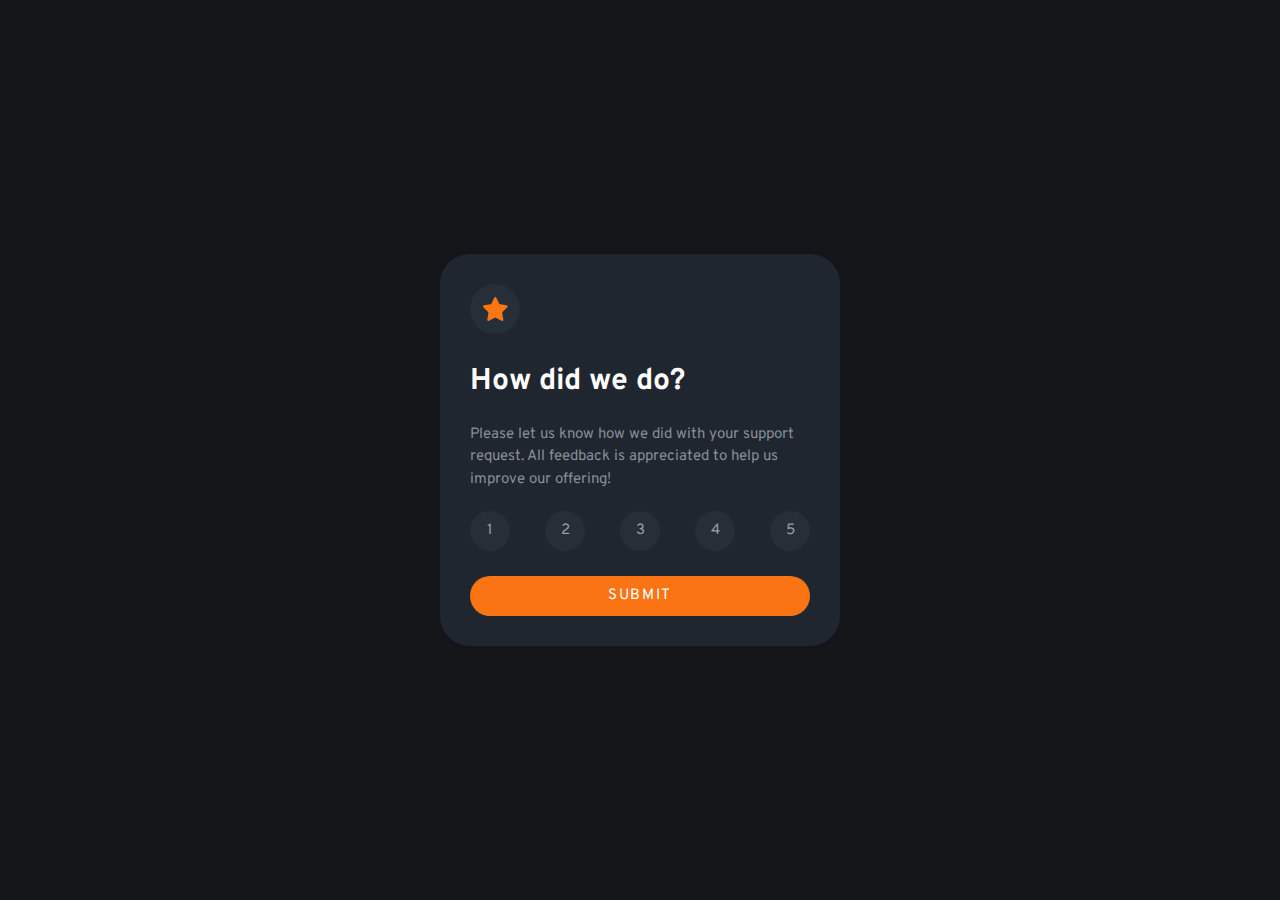
<file: Interactive component rating/index.html>
<!DOCTYPE html>
<html lang="en">

<head>
  <meta charset="UTF-8">
  <meta name="viewport" content="width=device-width, initial-scale=1.0">
  <link rel="preconnect" href="https://fonts.googleapis.com">
  <link rel="preconnect" href="https://fonts.gstatic.com" crossorigin>
  <link href="https://fonts.googleapis.com/css2?family=Overpass:wght@400;700&display=swap" rel="stylesheet">
  <link rel="icon" type="image/png" sizes="32x32" href="./images/favicon-32x32.png">
  <link rel="stylesheet" href="./css/normalize.css">
  <link rel="stylesheet" href="./css/reset.css">
  <link rel="stylesheet" href="./css/style.css">
  <title>Interactive rating component by team charlie</title>
</head>

<body>
  <main>
    <div class="card">
      <div class="card__wrapper">

        <div id="rating--state">
          <div class="img__wrapper">
            <img src="./images/icon-star.svg" alt="start icon">
          </div>
          <h1>
            How did we do?
          </h1>
          <p>
            Please let us know how we did with your support request. All feedback is appreciated
            to help us improve our offering!
          </p>
          <div class="card__btns">
            <button>1</button>
            <button>2</button>
            <button>3</button>
            <button>4</button>
            <button>5</button>
          </div>
          <button id="submit__rating">Submit</button>
        </div>

        <div id="thank__you--state" class="hidden">
          <div class="img__wrapper">
            <img src="./images/illustration-thank-you.svg" alt="illustartion image">
          </div>
          <span id="text">
            You selected <span id="rating"></span> out of 5
          </span>
          <h2>
            Thank you!
          </h2>
          <p>
            We appreciate you taking the time to give a rating. If you ever need more support,
            don’t hesitate to get in touch! Team Charlie
          </p>
        </div>

      </div>
    </div>
  </main>
  <script src="./app.js"></script>
</body>
</html>
</file>
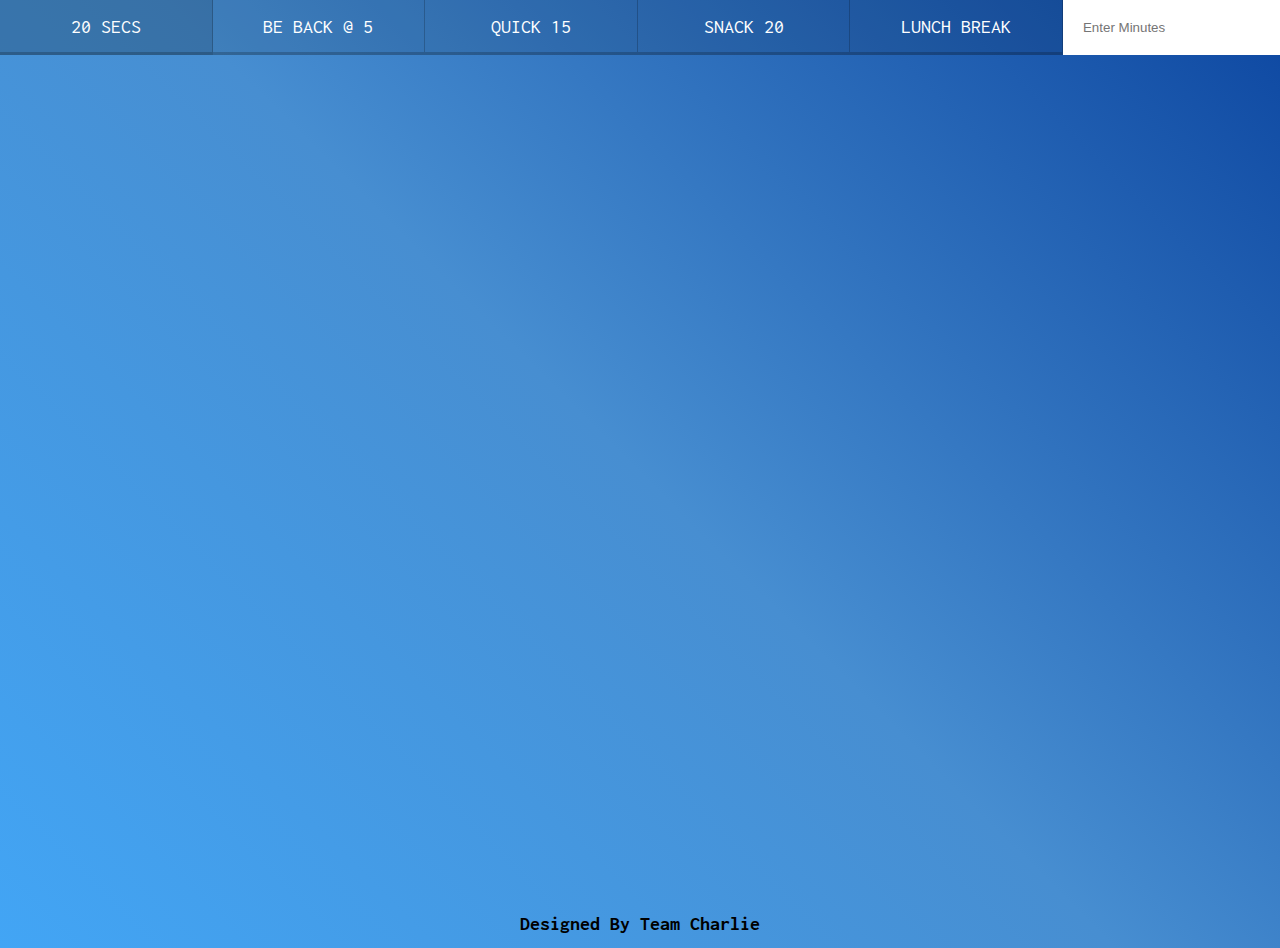
<file: The-Count-DownTimer/index.html>
<!DOCTYPE html>
<html lang="en">
  <head>
    <meta charset="UTF-8">
    <meta http-equiv="X-UA-Compatible" content="IE=edge">
    <meta name="viewport" content="width=device-width, initial-scale=1.0">
    <title>Countdown Timer</title>
    <link
      href="https://fonts.googleapis.com/css?family=Inconsolata"
      rel="stylesheet"
      type="text/css"
    />
    <link rel="stylesheet" href="style.css" />
    <link rel="icon" href="https://fav.farm/🔥" />
  </head>

  <body>
    <div class="timer">
      <div class="timer__controls">
        <button data-time="20" class="timer__button">20 Secs</button>
        <button data-time="300" class="timer__button">Be Back @ 5</button>
        <button data-time="900" class="timer__button">Quick 15</button>
        <button data-time="1200" class="timer__button">Snack 20</button>
        <button data-time="3600" class="timer__button">Lunch Break</button>
        <form name="customForm" id="custom">
          <input type="text" name="minutes" placeholder="Enter Minutes" />
        </form>
      </div>
      <div class="display">
        <h1 class="display__time-left"></h1>
        <p class="display__end-time"></p>
      </div>
    </div>

    <script src="countdown.js"></script>
  </body>
  <footer>
    <div>
      <h1>Designed By Team Charlie </h1>
    </div>
  </footer>
</html>
</file>
<file: Interactive component rating/css/style.css>
body {
  font-family: 'Overpass', sans-serif;
  font-size: 15px;
  min-height: 100vh;
  background-color: #141519;
  color: #fff;
  display: flex;
  justify-content: center;
  align-items: center;
}

main {
  display: flex;
  justify-content: center;
  align-items: center;
}

p {
  color: #878e98
}

h1,
h2 {
  font-weight: 700;
  font-size: 30px;
}

img {
  display: block;
  width: 100%;
}

.card {
  background-color: #1f2630;
  max-width: 400px;
  height: max-content;
  border-radius: 30px;
  margin-left: 15px;
  margin-right: 15px;
}

.card__wrapper {
  padding: 30px;
  display: flex;
  flex-direction: column;
  justify-content: center;
  align-items: center;
}


/* rating--state */

#rating--state .img__wrapper {
  max-width: 50px;
  height: 50px;
  position: relative;
  background-color: #262f38;
  display: flex;
  justify-content: center;
  align-items: center;
  border-radius: 50%;
  margin-bottom: 25px;
}

#rating--state .img__wrapper img {
  width: 50%;
}

#rating--state h1,
#rating--state p {
  margin-bottom: 20px;
}

#rating--state .card__btns {
  display: flex;
  flex-direction: row;
  flex-wrap: nowrap;
  justify-content: space-between;
  align-items: center;
}

#rating--state .card__btns button {
  background-color: #262f38;
  color: hsl(217, 12%, 63%);
  border: none;
  max-width: 50px;
  min-width: 40px;
  min-height: 40px;
  max-height: 50px;
  border-radius: 50%;
  transition: 0.1s;
}

#rating--state .card__btns button:hover {
  background-color: hsl(25, 97%, 53%);
  color: #fff;
  cursor: pointer;
}

#rating--state .card__btns button:focus {
  background-color: #7c8898;
  color: #ffffff;
}

#rating--state #submit__rating {
  background-color: hsl(25, 97%, 53%);
  border: none;
  color: #fff;
  width: 100%;
  height: 40px;
  border-radius: 30px;
  margin-left: auto;
  margin-right: auto;
  left: 0;
  right: 0;
  display: block;
  margin-top: 25px;
  text-transform: uppercase;
  letter-spacing: 0.1rem;
  transition: 0.1s;
}

#rating--state #submit__rating:hover {
  cursor: pointer;
  background-color: #ffffff;
  color: hsl(25, 97%, 53%);
}

/* thank__you--state */

#thank__you--state {
  display: flex;
  flex-direction: column;
  justify-content: center;
  align-items: center;
}

#thank__you--state .img__wrapper {
  max-width: 150px;
}

#thank__you--state #text {
  background-color: #262f38;
  color: hsl(25, 97%, 53%);
  padding: 1px 15px 0 15px;
  height: 30px;
  width: max-content;
  display: flex;
  justify-content: center;
  align-items: center;
  border-radius: 30px;
  margin-top: 30px;
  margin-bottom: 30px;
}

#thank__you--state #rating {
  margin-left: 3px;
  margin-right: 3px;
}

#thank__you--state h2 {
  margin-bottom: 10px;
}

#thank__you--state p {
  text-align: center;
}


/* javascript classes */
.hidden {
  display: none !important;
}
</file>
<file: The-Count-DownTimer/style.css>
html {
  box-sizing: border-box;
  font-size: 10px;
  background: #8E24AA;
  background: linear-gradient(45deg,  #42a5f5 0%,#478ed1 50%,#0d47a1 100%);
}

*, *:before, *:after {
  box-sizing: inherit;
}

body {
  margin: 0;
  text-align: center;
  font-family: 'Inconsolata', monospace;
}

.display__time-left {
  font-weight: 100;
  font-size: 20rem;
  margin: 0;
  color: white;
  text-shadow: 4px 4px 0 rgba(0,0,0,0.05);
}

.timer {
  display: flex;
  min-height: 100vh;
  flex-direction: column;
}

.timer__controls {
  display: flex;
}

.timer__controls > * {
  flex: 1;
}

.timer__controls form {
  flex: 1;
  display: flex;
}

.timer__controls input {
  flex: 1;
  border: 0;
  padding: 2rem;
}

.timer__button {
  background: none;
  border: 0;
  cursor: pointer;
  color: white;
  font-size: 2rem;
  text-transform: uppercase;
  background: rgba(0,0,0,0.1);
  border-bottom: 3px solid rgba(0,0,0,0.2);
  border-right: 1px solid rgba(0,0,0,0.2);
  padding: 1rem;
  font-family: 'Inconsolata', monospace;
}

.timer__button:hover,
.timer__button:focus {
  background: rgba(0,0,0,0.2);
  outline: 0;
}

.display {
  flex: 1;
  display: flex;
  flex-direction: column;
  align-items: center;
  justify-content: center;
}

.display__end-time {
  font-size: 4rem;
  color: white;
}
</file>
